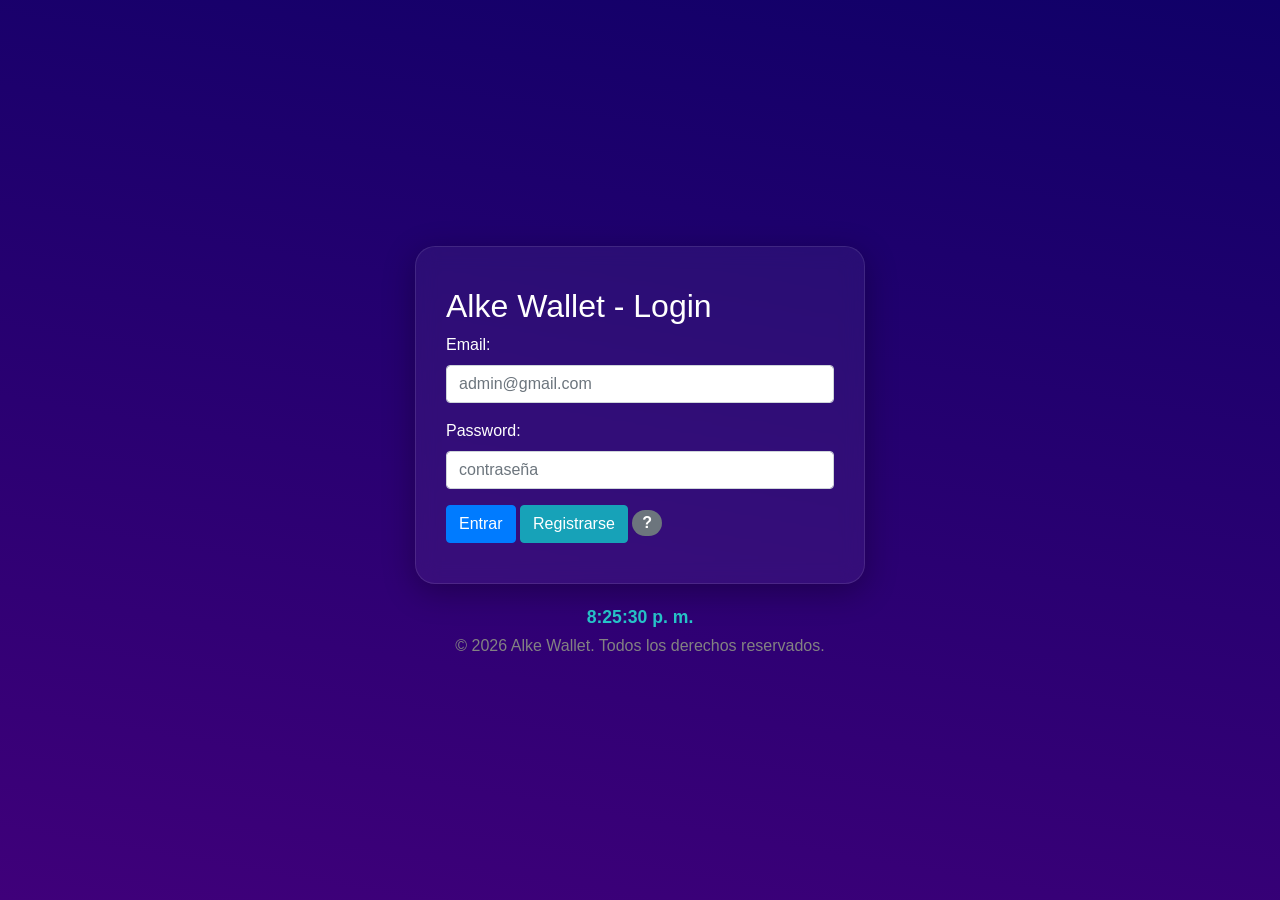
<file: web/index.html>
<!DOCTYPE html>
<html lang="es">

<head>
    <title>Alke Wallet - Login</title>
    <meta charset="UTF-8">
    <meta name="viewport" content="width=device-width, initial-scale=1.0"> <!-- Responsividad! -->
    <meta name="author" content="Nicolás Krebs - nikrebs99@gmail.com">
    <meta name="description" content="Mi primera estafa piramidal">
    <link rel="shortcut icon" href="../assets/svg/bank-svgrepo-com.svg" type="image/x-icon">

    <link rel="stylesheet" href="https://maxcdn.bootstrapcdn.com/bootstrap/4.0.0/css/bootstrap.min.css">

    <!-- <style> texto </style> fue obliterado para traer al *benevolente emperador link* -->

    <link rel="stylesheet" href="../assets/css/style.css">
    <!-- El estilo de concepto de wallet!-->


</head>

<body>
    <div class="container">
        <h2>Alke Wallet - Login </h2>
        <form id="loginForm">
            <div class="form-group">
                <label for="email">Email:</label>
                <input type="email" class="form-control" id="email" placeholder="admin@gmail.com">
            </div>
            <div class="form-group">

                <label for="password">Password:</label>
                <input type="password" class="form-control" id="password" placeholder="contraseña">
            </div>

            <div class="contenedor-botones" style="align-items: center;">
                <button type="button" id="btnEntrar" class="btn btn-primary">Entrar</button>
                <button type="button" id="btnIrRegistro" class="btn btn-info">Registrarse</button>

                <span id="btnAyuda" class="badge badge-pill badge-secondary" title="Haz clic para más información"
                    style="cursor: pointer; font-size: 1rem; padding: 5px 10px;">
                    ?
                </span>
            </div>
    </div>
    </div>
    </form>
    </div>

    <footer id="footerGlobal"> <!-- un footer para dominarlos a todos --> </footer>


    <script src="https://code.jquery.com/jquery-3.7.1.min.js"></script>
    <script src="https://maxcdn.bootstrapcdn.com/bootstrap/4.0.0/js/bootstrap.min.js"> // para animaciones y cositas</script> 
    <script
        src="../assets/js/utilidades.js"> // jquery primero como "motor" y las "utilidades funcionales" después</script>

    <script>
        // el gorrito! $(document).ready() asegura que la página esté lista antes de ejecutar el código
        $(document).ready(function () {

            let usuariosGuardados = localStorage.getItem('usuariosBanco');
            // localStorage.clear() // Por si necesito limpiar usuarioIniciales
            if (usuariosGuardados === null) {
                const usuariosIniciales = [
                    { email: "admin@gmail.com", password: "contraseña", saldo: 999666 },
                    { email: "testing@gmail.com", password: "12345asd", saldo: 0 }
                ];
                localStorage.setItem('usuariosBanco', JSON.stringify(usuariosIniciales));
            }
            // --- FIN LÓGICA DE "BASE DE DATOS" ---

            //  Boton para entrar
            $('#btnEntrar').on('click', function () {
                const emailIngresado = $('#email').val();
                const passwordIngresada = $('#password').val();

                const listaUsuarios = JSON.parse(localStorage.getItem('usuariosBanco'));

                const usuarioValido = listaUsuarios.find(function (usuario) {
                    return usuario.email === emailIngresado && usuario.password === passwordIngresada;
                });

                if (usuarioValido) {
                    mostrarMensaje("¡Credenciales correctas!", "Bienvenido a Alke Wallet.", "exito", "menu.html");
                    localStorage.setItem('usuarioActivo', usuarioValido.email);

                } else {
                    mostrarMensaje("Error de Ingreso", "Tus credenciales son incorrectas. Intenta nuevamente.", "error");
                    // Vaciamos los campos
                    $('#email').val("");
                    $('#password').val("");
                    // Devolvemos el cursor a email
                    $('#email').focus();
                }
            });

            // EVENTO CLIC DEL BOTÓN REGISTRARSE
            $('#btnIrRegistro').on('click', function () {
                window.location.href = "registro.html";
            });


            $('#btnAyuda').on('click', function () {
                mostrarMensaje("INFORMACIÓN DE INGRESO:", "• Usuarios nuevos: Deben ir a la pestaña 'Registrarse' para crear una cuenta nueva.\n\n• admin@gmail.com // contraseña para ser usada como invitado temporal.");
            });
        }); // Fin del document.ready
    </script>

</body>

</html>
</file>
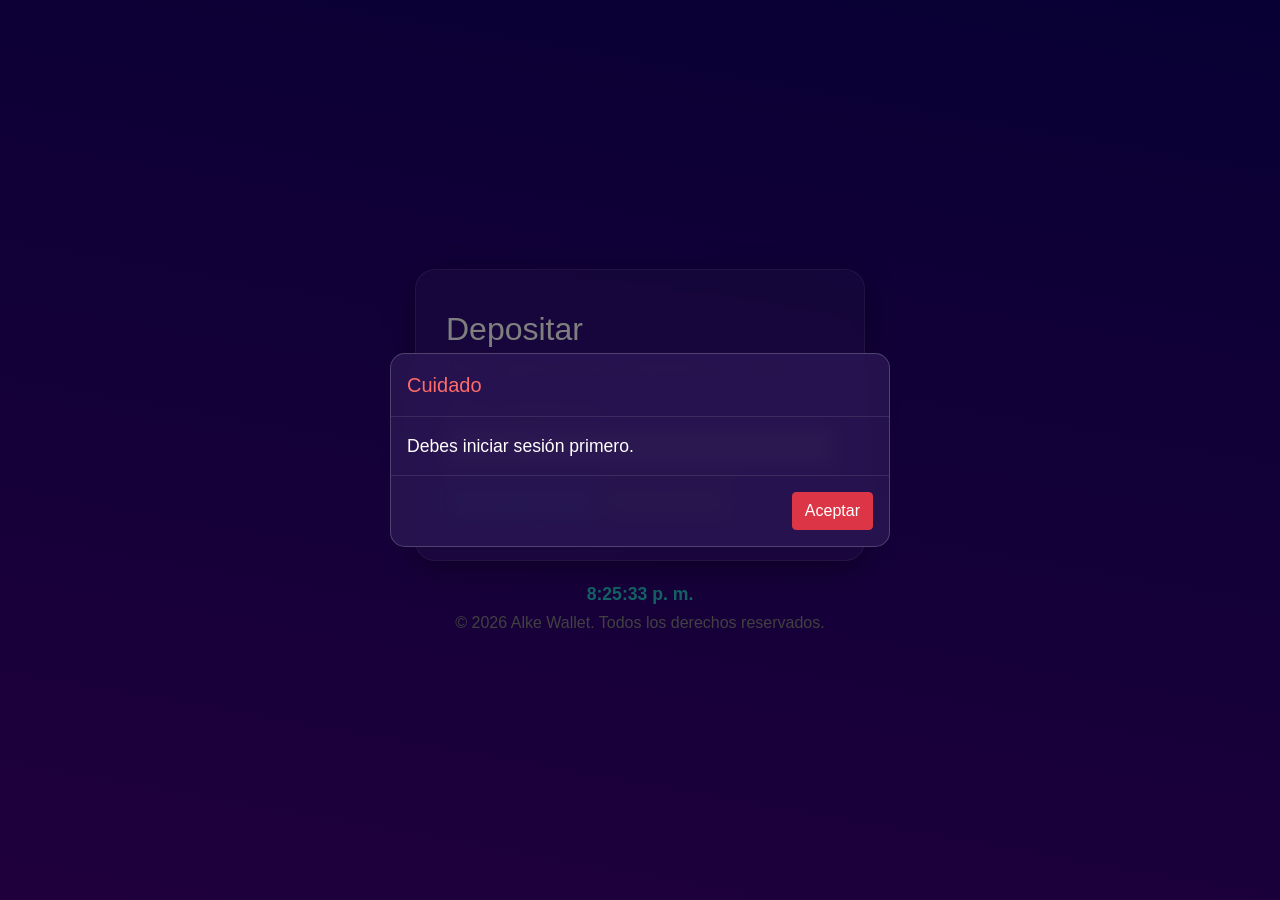
<file: web/deposit.html>
<!DOCTYPE html>
<html lang="es">

<head>
    <title>Alke Wallet - Depósito</title>
    <meta charset="UTF-8">
    <meta name="viewport" content="width=device-width, initial-scale=1.0">
    <meta name="author" content="Nicolás Krebs - nikrebs99@gmail.com">
    <meta name="description" content="Mi primera estafa piramidal">
    <link rel="shortcut icon" href="../assets/svg/bank-svgrepo-com.svg" type="image/x-icon">

    <link rel="stylesheet" href="https://maxcdn.bootstrapcdn.com/bootstrap/4.0.0/css/bootstrap.min.css">
    <!-- <style></style> fue obliterado para traer al *benevolente emperador link* -->
    <link rel="stylesheet" href="../assets/css/style.css">
</head>

<body>
    <div class="container">
        <h2>Depositar</h2>
        <p>Hola, <span id="nombreUsuario" style="color: #deff9a; font-weight: bold;"></span>. Ingresa el monto a
            depositar en tu cuenta.</p>

        <form id="formDeposito">
            <div class="form-group">
                <label for="depositAmount">Monto a depositar ($):</label>
                <input type="number" class="form-control" id="depositAmount" placeholder="Ej. 5000" min="1">
            </div>

            <div class="contenedor-botones">
                <button type="button" id="btnDepositar" class="btn btn-primary">Realizar depósito</button>
                <button type="button" id="btnVolver" class="btn btn-secondary">Volver al Menú</button>
            </div>
        </form>
    </div>

    <footer id="footerGlobal"></footer>

    <script src="https://code.jquery.com/jquery-3.7.1.min.js"></script>
    <script src="https://maxcdn.bootstrapcdn.com/bootstrap/4.0.0/js/bootstrap.min.js"></script>
    <script src="../assets/js/utilidades.js"></script>
    <script>
        $(document).ready(function () {

            // VERIFICACIÓN DE SESIÓN
            const emailActivo = localStorage.getItem('usuarioActivo');

            if (emailActivo === null) {
                mostrarMensaje("Cuidado", "Debes iniciar sesión primero.", "error", "index.html");

                return;
            } else {
                // Nombre de usuario como correo
                $('#nombreUsuario').text(emailActivo);
            }

            // LÓGICA DE DEPÓSITO
            $('#btnDepositar').on('click', function () {

                // val ahora es el monto del formulario
                const inputMonto = $('#depositAmount').val();
                const monto = parseFloat(inputMonto);

                // Validación de seguridad
                if (isNaN(monto) || monto <= 0) {
                    mostrarMensaje("Error", "Por favor ingresa un monto válido mayor a 0.", "error");
                    $('#depositAmount').val(''); // Limpiamos el error
                    $('#depositAmount').focus(); // Devolvemos el cursor
                    return;
                }

                // Operaciones con la base de datos
                let listaUsuarios = JSON.parse(localStorage.getItem('usuariosBanco'));
                let miUsuario = listaUsuarios.find(user => user.email === emailActivo);

                if (miUsuario.saldo === undefined) {
                    miUsuario.saldo = 0;
                }

                // Suma
                miUsuario.saldo = miUsuario.saldo + monto;

                // Por si el usuario no tenía historial
                if (miUsuario.historial === undefined) {
                    miUsuario.historial = [];
                }

                miUsuario.historial.push({
                    tipo: "Depósito",
                    monto: "+" + monto,
                    fecha: new Date().toLocaleString()
                });

                // Guardamos todo
                localStorage.setItem('usuariosBanco', JSON.stringify(listaUsuarios));

                // Éxito y redirección
                mostrarMensaje("Éxito", "¡Depósito de $" + monto + " realizado con éxito! Tu nuevo saldo es: $" + miUsuario.saldo, "exito", "menu.html");
            });

            // LÓGICA DEL BOTÓN VOLVER
            $('#btnVolver').on('click', function () {
                window.location.href = "menu.html";
            });

        }); // Fin de la zona segura
    </script>
</body>

</html>
</file>
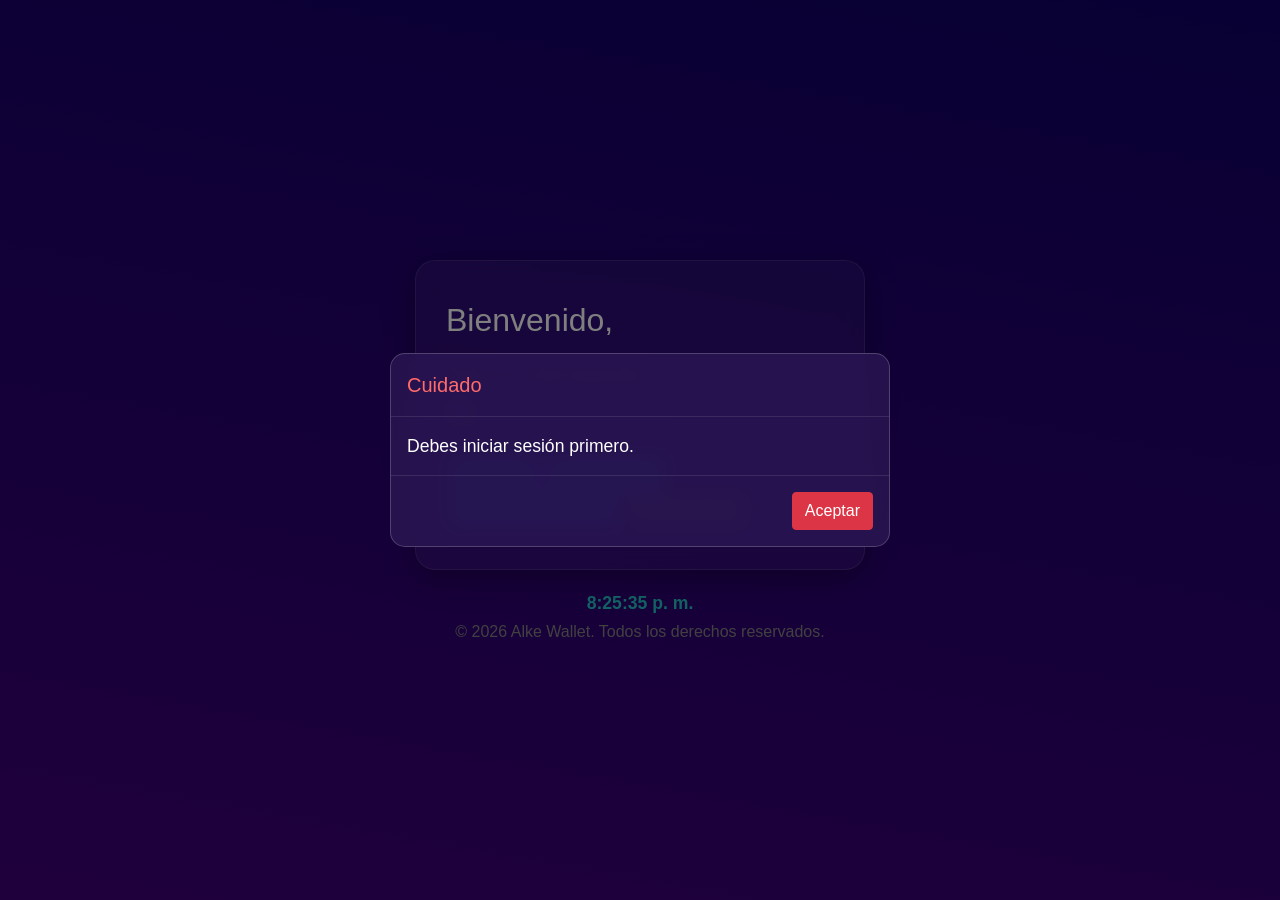
<file: web/menu.html>
<!DOCTYPE html>
<html lang="es">

<head>
    <title>Alke Wallet - Menu Principal</title>
    <meta charset="UTF-8">
    <meta name="viewport" content="width=device-width, initial-scale=1.0">
    <meta name="author" content="Nicolás Krebs - nikrebs99@gmail.com">
    <meta name="description" content="Mi primera estafa piramidal">
    <link rel="shortcut icon" href="../assets/svg/bank-svgrepo-com.svg" type="image/x-icon">

    <link rel="stylesheet" href="https://maxcdn.bootstrapcdn.com/bootstrap/4.0.0/css/bootstrap.min.css">
        <!-- <style></style> fue obliterado para traer al *benevolente emperador link* -->
    <link rel="stylesheet" href="../assets/css/style.css">



</head>

<body>
    <div class="container">
        <h2>Bienvenido, <br><span id="nombreUsuario" style="font-size: 0.8em; color: #ccc;"></span></h2>

        <div class="form-group mt-4 mb-4">
            <label for="balance">Dinero en cuenta disponible:</label>
            <h3 id="saldoActual">$0</h3>
        </div>

        <div class="contenedor-botones">
            <a href="deposit.html" class="btn btn-primary">Depositar</a>
            <a href="sendmoney.html" class="btn btn-primary">Enviar Dinero</a>
            <a href="transactions.html" class="btn btn-primary">Últimos Movimientos</a>
            <button type="button" id="btnCerrarSesion" class="btn btn-secondary">Cerrar Sesión</button>
        </div>
    </div>

    <footer id="footerGlobal"></footer>

    <script src="https://code.jquery.com/jquery-3.7.1.min.js"></script>
    <script src="https://maxcdn.bootstrapcdn.com/bootstrap/4.0.0/js/bootstrap.min.js"></script>
    <script src="../assets/js/utilidades.js"></script>
    <script>
        // Entramos a la zona segura
        $(document).ready(function () {

            // Seguridad de Sesión
            const emailActivo = localStorage.getItem('usuarioActivo');

            if (emailActivo === null) {
                mostrarMensaje("Cuidado", "Debes iniciar sesión primero.", "error", "index.html");
                return; // no te pases de listo, si no estas logeado, fuera.
            }

            // email activo
            $('#nombreUsuario').text(emailActivo);

            // Rescate de datos desde localStorage
            let listaUsuarios = JSON.parse(localStorage.getItem('usuariosBanco'));
            let miUsuario = listaUsuarios.find(user => user.email === emailActivo);

            let saldoAMostrar = 0;
            if (miUsuario.saldo !== undefined) {
                saldoAMostrar = miUsuario.saldo;
            }

            $('#saldoActual').text("$" + saldoAMostrar);

            // Cierre de sesion
            $('#btnCerrarSesion').on('click', function () {
                localStorage.removeItem('usuarioActivo');
                window.location.href = "index.html";
            });

        }); // Fin del ready
    </script>
</body>

</html>
</file>
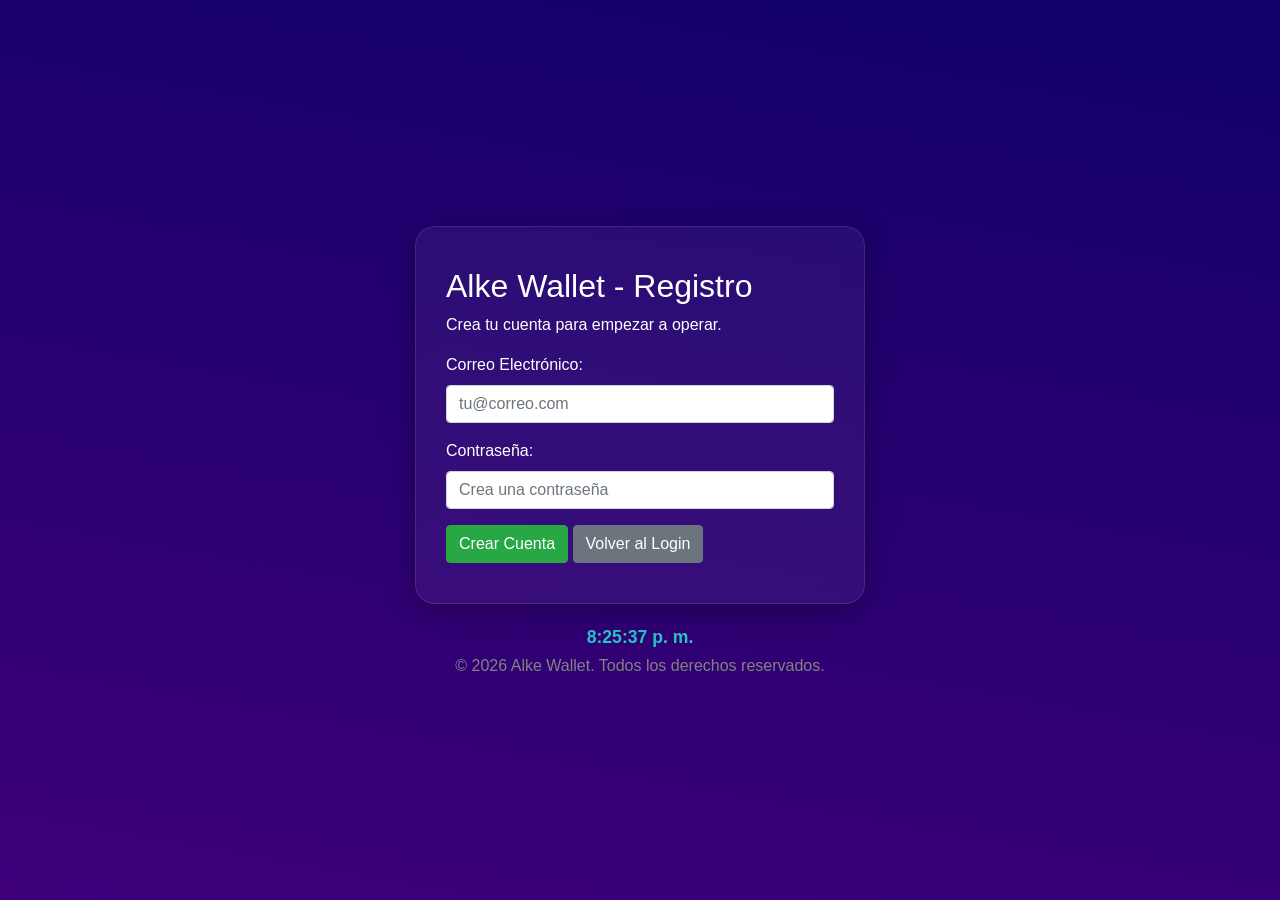
<file: web/registro.html>
<!DOCTYPE html>
<html lang="es">

<head>



    <title>Alke Wallet - Registro</title>
    <meta charset="UTF-8">
    <meta name="viewport" content="width=device-width, initial-scale=1.0">
    <meta name="author" content="Nicolás Krebs">
    <link rel="shortcut icon" href="../assets/svg/bank-svgrepo-com.svg" type="image/x-icon">

    <link rel="stylesheet" href="https://maxcdn.bootstrapcdn.com/bootstrap/4.0.0/css/bootstrap.min.css">
    <!-- <style></style> fue obliterado para traer al *benevolente emperador link* -->
    <link rel="stylesheet" href="../assets/css/style.css">



</head>

<body>
    <div class="container">
        <h2>Alke Wallet - Registro</h2>
        <p>Crea tu cuenta para empezar a operar.</p>

        <form id="registroForm">
            <div class="form-group">
                <label for="nuevoEmail">Correo Electrónico:</label>
                <input type="email" class="form-control" id="nuevoEmail" placeholder="tu@correo.com">
            </div>
            <div class="form-group">
                <label for="nuevaPassword">Contraseña:</label>
                <input type="password" class="form-control" id="nuevaPassword" placeholder="Crea una contraseña">
            </div>

            <div class="contenedor-botones">
                <button type="button" id="btnRegistrar" class="btn btn-success">Crear Cuenta</button>
                <button type="button" id="btnVolver" class="btn btn-secondary">Volver al Login</button>
            </div>
        </form>
    </div>

    <footer id="footerGlobal"></footer>

    <script src="https://code.jquery.com/jquery-3.7.1.min.js"></script>
    <script src="https://maxcdn.bootstrapcdn.com/bootstrap/4.0.0/js/bootstrap.min.js"></script>
    <script src="../assets/js/utilidades.js"></script>
    <script>
        // La "Zona Segura"
        $(document).ready(function () {

            // Lógica del botón "Crear Cuenta"
            $('#btnRegistrar').on('click', function () {

                // Usamos jQuery .val() y lo combinamos con .trim() de JavaScript
                const email = $('#nuevoEmail').val().trim();
                const password = $('#nuevaPassword').val().trim();

                // Validaciones...
                if (email === "" || password === "") {
                    mostrarMensaje("Error", "Por favor completa todos los campos.");
                    return;
                }

                const regexCorreo = /^[^\s@]+@[^\s@]+\.[^\s@]+$/;
                if (!regexCorreo.test(email)) {
                    mostrarMensaje("Error,", "Por favor ingresa un formato de correo válido.", "error");
                    $('#nuevoEmail').focus(); // jQuery .focus()
                    return;
                }

                // Lógica de base de datos...
                let usuariosGuardados = localStorage.getItem('usuariosBanco');
                let listaUsuarios = [];

                if (usuariosGuardados !== null) {
                    listaUsuarios = JSON.parse(usuariosGuardados);
                }

                const usuarioExistente = listaUsuarios.find(function (usuario) {
                    return usuario.email === email;
                });

                if (usuarioExistente) {
                    mostrarMensaje("AVISO", "Este correo ya está registrado. Por favor, inicia sesión.");
                    // Vaciamos los campos con jQuery
                    $('#nuevoEmail').val("");
                    $('#nuevaPassword').val("");
                    return;
                }

                const nuevoUsuario = {
                    email: email,
                    password: password,
                    saldo: 0,
                    contactos: [],
                    historial: []
                };

                listaUsuarios.push(nuevoUsuario);
                localStorage.setItem('usuariosBanco', JSON.stringify(listaUsuarios));

                mostrarMensaje("¡Registro exitoso!", " Ya puedes iniciar sesión con tus nuevas credenciales.", "exito", "index.html");
                // window.location.href = "index.html";
            });

            // Lógica del botón "Volver"
            $('#btnVolver').on('click', function () {
                window.location.href = "index.html";
            });

        }); // Fin del document.ready
    </script>
</body>

</html>
</file>
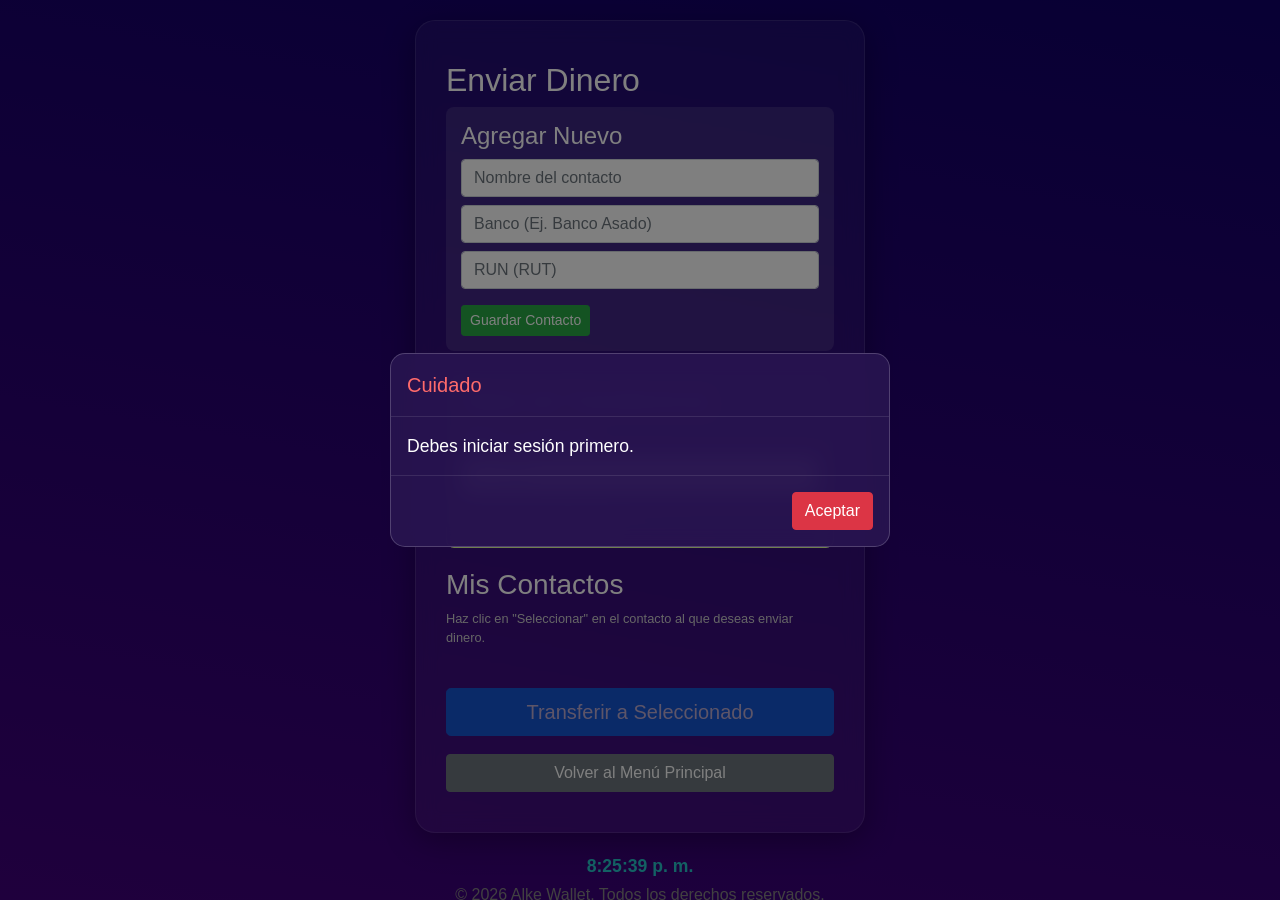
<file: web/sendmoney.html>
<!DOCTYPE html>
<html lang="es">

<head>
    <title>Alke Wallet - Enviar Dinero</title>
    <meta charset="UTF-8">
    <meta name="viewport" content="width=device-width, initial-scale=1.0">
    <meta name="author" content="Nicolás Krebs">
    <link rel="shortcut icon" href="../assets/svg/bank-svgrepo-com.svg" type="image/x-icon">

    <link rel="stylesheet" href="https://maxcdn.bootstrapcdn.com/bootstrap/4.0.0/css/bootstrap.min.css">
    <!-- <style></style> fue obliterado para traer al *benevolente emperador link* -->
    <link rel="stylesheet" href="../assets/css/style.css">


    <style>
        .contenedor-botones {
            display: flex;
            flex-wrap: wrap;
            gap: 10px;
            margin-top: 20px;
        }

        .list-group-item {
            color: #000000;
            display: flex;
            justify-content: space-between;
            align-items: center;
            transition: background-color 0.3s;
            /* Animación suave al seleccionar */
        }

        /* Estilo cuando un contacto está seleccionado */
        .contacto-seleccionado {
            background-color: #deff9a !important;
            border-color: #8bc34a;
        }

        .contact-info {
            display: flex;
            flex-direction: column;
        }

        .contact-name {
            font-weight: bold;
            font-size: 1.1em;
        }

        .contact-details {
            font-size: 0.85em;
            color: #555;
        }

        .caja-gris {
            background: rgba(255, 255, 255, 0.1);
            padding: 15px;
            border-radius: 8px;
            margin-bottom: 20px;
        }

        footer {
            margin-top: auto;
        }
    </style>
</head>

<body>
    <div class="container">
        <h2>Enviar Dinero</h2>

        <div class="caja-gris">
            <h4>Agregar Nuevo</h4>
            <div class="form-group">
                <input type="text" class="form-control mb-2" id="nuevoNombre" placeholder="Nombre del contacto">
                <input type="text" class="form-control mb-2" id="nuevoBanco" placeholder="Banco (Ej. Banco Asado)">
                <input type="text" class="form-control mb-2" id="nuevoRut" placeholder="RUN (RUT)">
            </div>
            <button type="button" id="btnAgregar" class="btn btn-success btn-sm">Guardar Contacto</button>
        </div>

        <div class="caja-gris" style="border: 1px solid #deff9a;">
            <h4>Datos de Transferencia</h4>
            <div class="form-group">
                <label for="montoTransferencia">Monto a enviar ($):</label>
                <input type="number" class="form-control" id="montoTransferencia" placeholder="Ej. 5000" min="1">
            </div>
            <p class="mb-0" style="color: #deff9a; font-size: 0.9em;">Tu saldo disponible: $<span
                    id="mostrarSaldo">0</span></p>
        </div>

        <h3>Mis Contactos</h3>
        <p style="font-size: 0.8em; color: #ccc;">Haz clic en "Seleccionar" en el contacto al que deseas enviar dinero.
        </p>
        <ul id="contactList" class="list-group mb-4"></ul>

        <div class="contenedor-botones">
            <button type="button" id="btnTransferir" class="btn btn-primary btn-lg w-100 mb-2" disabled>Transferir a
                Seleccionado</button>
            <a href="menu.html" class="btn btn-secondary w-100">Volver al Menú Principal</a>
        </div>
    </div>

    <footer id="footerGlobal"></footer>

    <script src="https://code.jquery.com/jquery-3.7.1.min.js">// este html no ocupa jquery, porque está funcional y es demasiado 
        // trabajo re-adaptar el sistema de variables al ya estar funcional. Sin embargo, las utilidades.js si lo requiere para un correcto funcionamiento
        // del reloj y footer.</script>
    <script src="https://maxcdn.bootstrapcdn.com/bootstrap/4.0.0/js/bootstrap.min.js"></script>

    <script
        src="../assets/js/utilidades.js"> // jquery primero como "motor" y las "utilidades funcionales" después</script>
    <script>
        // Usuario activo o echar
        const emailActivo = localStorage.getItem('usuarioActivo');
        if (emailActivo === null) {
            mostrarMensaje("Cuidado", "Debes iniciar sesión primero.", "error", "index.html");

        } else {  // Sé que está horrible, pero era la unica manera de arreglar la "seguridad" sin usar throw error, que me parece trampa xD

            let listaUsuarios = JSON.parse(localStorage.getItem('usuariosBanco'));
            let miUsuario = listaUsuarios.find(user => user.email === emailActivo);

            // refill por si la cuenta le faltan datos
            if (miUsuario.contactos === undefined) miUsuario.contactos = [];
            if (miUsuario.saldo === undefined) miUsuario.saldo = 0;

            // Mostrar saldo actual en la caja de transferencia asdasd
            document.getElementById('mostrarSaldo').innerText = miUsuario.saldo;

            // Variable global para saber a quién le vamos a enviar la plata
            let contactoSeleccionado = null;

            // aparaced, contactos!
            function renderizarContactos() {
                const ul = document.getElementById('contactList');
                ul.innerHTML = "";

                if (miUsuario.contactos.length === 0) {
                    ul.innerHTML = "<li class='list-group-item text-muted'>No tienes contactos guardados.</li>";
                    return; // si no hay contactos, retorna una triste linea de text
                    // NOTA AÑADIR BORRAR CONTACTOS 

                }

                // Usamos un índice (index) para saber exactamente a qué contacto hicimos clic
                miUsuario.contactos.forEach(function (contacto, index) {
                    const li = document.createElement('li');
                    li.className = "list-group-item";
                    // ID al Li para cambiarle el color después
                    li.id = "contacto-" + index;

                    li.innerHTML = `
                    <div class="contact-info">
                        <span class="contact-name">${contacto.nombre}</span>
                        <span class="contact-details">${contacto.banco} | RUT: ${contacto.rut}</span>
                    </div>
                    <div style="display: flex; gap: 5px;">
                        <button type="button" class="btn btn-danger btn-sm" onclick="borrarContacto(${index})">Borrar</button>
                        
                        <button type="button" class="btn btn-outline-primary btn-sm" onclick="seleccionarContacto(${index})">Seleccionar</button>
                    </div>
                `;
                    ul.appendChild(li);
                });
            }

            // Función que se ejecuta cuando apretamos el botón "Seleccionar" de un contacto
            window.seleccionarContacto = function (indice) {
                contactoSeleccionado = miUsuario.contactos[indice];

                const todosLosLi = document.querySelectorAll('.list-group-item');
                todosLosLi.forEach(li => li.classList.remove('contacto-seleccionado'));
                document.getElementById("contacto-" + indice).classList.add('contacto-seleccionado');

                // NUEVO: Encendemos el botón de transferir
                document.getElementById('btnTransferir').disabled = false;
            };

            // Eliminar contactos
            window.borrarContacto = function (indice) {
                // 1. Confirmación de seguridad (para evitar borrados accidentales)
                const nombreABorrar = miUsuario.contactos[indice].nombre;
                if (confirm("¿Estás seguro de que deseas eliminar a " + nombreABorrar + " de tus contactos?")) {

                    // 2. La Extirpación: .splice() quita 1 elemento de la lista ubicado en la posición 'indice'
                    miUsuario.contactos.splice(indice, 1);

                    // 3. Guardamos los cambios en la bóveda (localStorage)
                    localStorage.setItem('usuariosBanco', JSON.stringify(listaUsuarios));

                    // 4. Por seguridad, reseteamos la selección actual para no transferir a un fantasma
                    contactoSeleccionado = null;
                    document.getElementById('btnTransferir').disabled = true;

                    // 5. Volvemos a dibujar la pantalla
                    renderizarContactos();
                }
            };

            renderizarContactos(); // Dibujar al inicio

            // 3. Agregar contacto, agregar datos, borrar posibles espacios vacios del frente
            document.getElementById('btnAgregar').addEventListener('click', function () {
                const nombre = document.getElementById('nuevoNombre').value.trim();
                const banco = document.getElementById('nuevoBanco').value.trim();
                const rut = document.getElementById('nuevoRut').value.trim();

                if (nombre === "" || banco === "" || rut === "") { //como me vay a dejar espacios vacios po
                    mostrarMensaje("Alerta", "Completa todos los datos.");
                    return;
                }

                miUsuario.contactos.push({ nombre: nombre, banco: banco, rut: rut });
                localStorage.setItem('usuariosBanco', JSON.stringify(listaUsuarios));

                document.getElementById('nuevoNombre').value = "";
                document.getElementById('nuevoBanco').value = "";
                document.getElementById('nuevoRut').value = "";
                renderizarContactos();
            });

            // Get transferir, escuchar click
            document.getElementById('btnTransferir').addEventListener('click', function () {
                // A quien eligio? si no eligio a nadie, alera po, como vay a regalar plata!!
                if (contactoSeleccionado === null) {
                    mostrarMensaje("Error", "Por favor selecciona un contacto de tu lista primero.", "error");
                    return;
                }

                const inputMonto = document.getElementById('montoTransferencia').value;
                const monto = parseFloat(inputMonto);

                // Checkar chistositos transfiriendo 0 o negativos
                if (isNaN(monto) || monto <= 0) {
                    mostrarMensaje("Error", "Ingresa un monto válido mayor a 0.", "error");
                    return;
                }

                // checkar saldo suficiente, no hay dinero infinito por suerte o desgracia
                if (monto > miUsuario.saldo) {
                    mostrarMensaje("Error", "Fondos insuficientes. Tu saldo es de $" + miUsuario.saldo, "error");
                    return;
                }

                // Si pasa todas las validaciones... ¡Hacemos la transferencia!

                // Restamos el dinero de su cuenta
                miUsuario.saldo = miUsuario.saldo - monto;
                // Si no tiene historial, le creamos la lista (porsiacaso, cuentas antiguas del localstorage o posibles errores)
                if (miUsuario.historial === undefined) {
                    miUsuario.historial = [];
                }

                // Guardamos el recibo de la transferencia para agregarlos al historial después
                miUsuario.historial.push({
                    tipo: "Transferencia a " + contactoSeleccionado.nombre,
                    monto: "-" + monto,
                    fecha: new Date().toLocaleString()
                });
                // Guardamos los cambios en el localstorage
                localStorage.setItem('usuariosBanco', JSON.stringify(listaUsuarios));

                // Mensaje de éxito
                mostrarMensaje("¡Éxito!", "Has transferido $" + monto + " a " + contactoSeleccionado.nombre + ".", "exito", "menu.html");

                // Redirigimos al menú para que vea su nuevo saldo rebajado
                // quizás redireccionar a otro lado?
                //window.location.href = "menu.html"; probando cositas~ BORRAR
            });
        } //cierre del else del inicio
    </script>

</body>

</html>
</file>
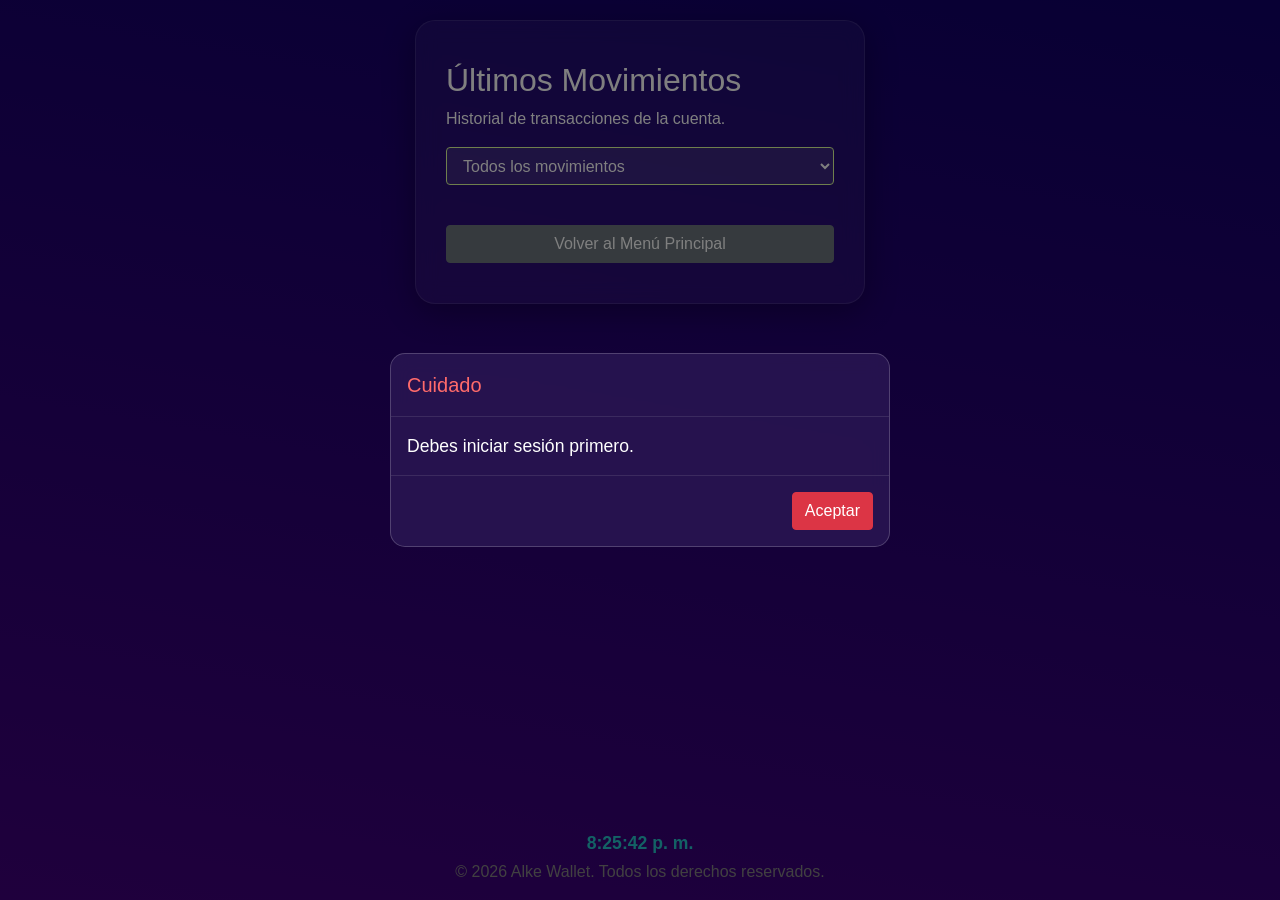
<file: web/transactions.html>
<!DOCTYPE html>
<html lang="es">

<head>
    <title>Alke Wallet - Historial</title>
    <meta charset="UTF-8">
    <meta name="viewport" content="width=device-width, initial-scale=1.0">
    <meta name="author" content="Nicolás Krebs - nikrebs99@gmail.com">
    <link rel="shortcut icon" href="../assets/svg/bank-svgrepo-com.svg" type="image/x-icon">

    <link rel="stylesheet" href="https://maxcdn.bootstrapcdn.com/bootstrap/4.0.0/css/bootstrap.min.css">
    <!-- <style></style> fue obliterado para traer al *benevolente emperador link* -->
    <link rel="stylesheet" href="../assets/css/style.css">
    <style>
        .list-group-item {
            color: #000000;
            display: flex;
            justify-content: space-between;
            align-items: center;
        }

        .movimiento-info {
            display: flex;
            flex-direction: column;
        }

        .monto-positivo {
            color: #28a745;
            font-weight: bold;
            font-size: 1.2em;
        }

        .monto-negativo {
            color: #dc3545;
            font-weight: bold;
            font-size: 1.2em;
        }

        .fecha-texto {
            font-size: 0.8em;
            color: #6c757d;
        }

        footer {
            margin-top: auto;
        }
    </style>
</head>

<body>
    <div class="container">
        <h2>Últimos Movimientos</h2>
        <p>Historial de transacciones de la cuenta.</p>
        <div class="form-group">
            <select class="form-control" id="filtroMovimientos"
                style="background-color: rgba(255,255,255,0.1); color: white; border: 1px solid #deff9a;">
                <option value="todos" style="color: black;">Todos los movimientos</option>
                <option value="deposito" style="color: black;">Solo Depósitos</option>
                <option value="transferencia" style="color: black;">Solo Transferencias</option>
            </select>
        </div>

        <ul id="listaMovimientos" class="list-group mb-4"></ul>

        <div class="text-center mt-4">
            <a href="menu.html" class="btn btn-secondary w-100">Volver al Menú Principal</a>
        </div>
    </div>

    <footer id="footerGlobal"></footer>

    <script src="https://code.jquery.com/jquery-3.7.1.min.js"></script>
    <script src="https://maxcdn.bootstrapcdn.com/bootstrap/4.0.0/js/bootstrap.min.js"></script>
    <script src="../assets/js/utilidades.js"></script>
    <script>
        $(document).ready(function () {

            // SEGURIDAD BÁSICA
            const emailActivo = localStorage.getItem('usuarioActivo');
            if (emailActivo === null) {
                mostrarMensaje("Cuidado", "Debes iniciar sesión primero.", "error", "index.html");
                return;
            }

            // OBTENER LOS DATOS
            let listaUsuarios = JSON.parse(localStorage.getItem('usuariosBanco'));
            let miUsuario = listaUsuarios.find(user => user.email === emailActivo);
            const $lista = $('#listaMovimientos');

            // Si el historial no existe, lo creamos como lista vacía para evitar errores
            if (miUsuario.historial === undefined) {
                miUsuario.historial = [];
            }

            // FUNCIÓN REUTILIZABLE PARA DIBUJAR
            // Recibe la palabra clave ("todos", "deposito" o "transferencia")
            function renderizarMovimientos(filtro) {

                $lista.empty(); // Limpiamos la pantalla

                // 1. Invertimos el historial completo para ver lo más nuevo arriba
                let historialInvertido = miUsuario.historial.slice().reverse();

                // 2. Aplicamos el "colador" (filtro)
                let historialFiltrado = historialInvertido; // Por defecto son "todos" en historialInvertido

                if (filtro === "deposito") {
                    // Solo dejamos pasar los que su tipo sea exactamente "Depósito"
                    historialFiltrado = historialInvertido.filter(mov => mov.tipo === "Depósito");
                } else if (filtro === "transferencia") {
                    // Como guardamos "Transferencia a Juan", buscamos si el texto incluye la palabra
                    historialFiltrado = historialInvertido.filter(mov => mov.tipo.includes("Transferencia"));
                }

                // 3. Dibujamos el resultado en pantalla
                if (historialFiltrado.length === 0) {
                    $lista.html("<li class='list-group-item text-muted text-center'>No hay movimientos para mostrar.</li>");
                } else {
                    historialFiltrado.forEach(function (movimiento) {
                        let claseColor = movimiento.monto.includes("+") ? "monto-positivo" : "monto-negativo";

                        const nuevoElemento = `
                            <li class="list-group-item">
                                <div class="movimiento-info">
                                    <strong>${movimiento.tipo}</strong>
                                    <span class="fecha-texto">${movimiento.fecha}</span>
                                </div>
                                <div class="${claseColor}">
                                    ${movimiento.monto}
                                </div>
                            </li>
                        `;
                        $lista.append(nuevoElemento);
                    });
                }
            }

            // EJECUCIÓN INICIAL: Dibujamos "todos" la primera vez que entramos a la página
            renderizarMovimientos("todos");

            // EVENTO jQUERY: Escuchamos cuando el usuario cambia el selector
            $('#filtroMovimientos').on('change', function () {
                // Obtenemos el valor ("todos", "deposito" o "transferencia") usando .val()
                const opcionElegida = $(this).val();

                // Volvemos a ejecutar la función con el nuevo filtro
                renderizarMovimientos(opcionElegida);
            });

        });
    </script>
</body>

</html>
</file>
<file: assets/css/style.css>
body {
            padding: 0;
            /* Quitamos el padding global para que en celular llegue a los bordes */
            background: linear-gradient(10deg, #3f007a 0%, #100068 100%);
            background-attachment: fixed;
            margin: 0;
            color: #ffffff;
            min-height: 100vh;
            display: flex;
            flex-direction: column;
            justify-content: center;
            align-items: center;
            /* Centramos todo el contenido vertical, horizontalmente y al centro*/
        }

        /* esto se llama glassmorphism, es "una malformación en el gradiente del fondo" como si fuera una caja */
        .container {
            /* 100% del ancho -15px a los bordes */
            width: calc(100% - 15px);
            max-width: 450px;
            margin: 20px auto;

            background: rgba(255, 255, 255, 0.05);
            /* se llama " ALPHA"el 0.05 es la solides del color, un 5% solido y 95% traslucido */
            backdrop-filter: blur(10px);
            /* el buen blur, nada le gana*/
            border: 1px solid rgba(255, 255, 255, 0.1);
            /* Bordesito */
            border-radius: 20px;
            /* Bordes redondeados modernos */
            padding: 40px 30px;
            /* Espacio interno */
            box-shadow: 0 8px 32px 0 rgba(0, 0, 0, 0.3);
            /* Sombra para dar profundidad */
        }
</file>
